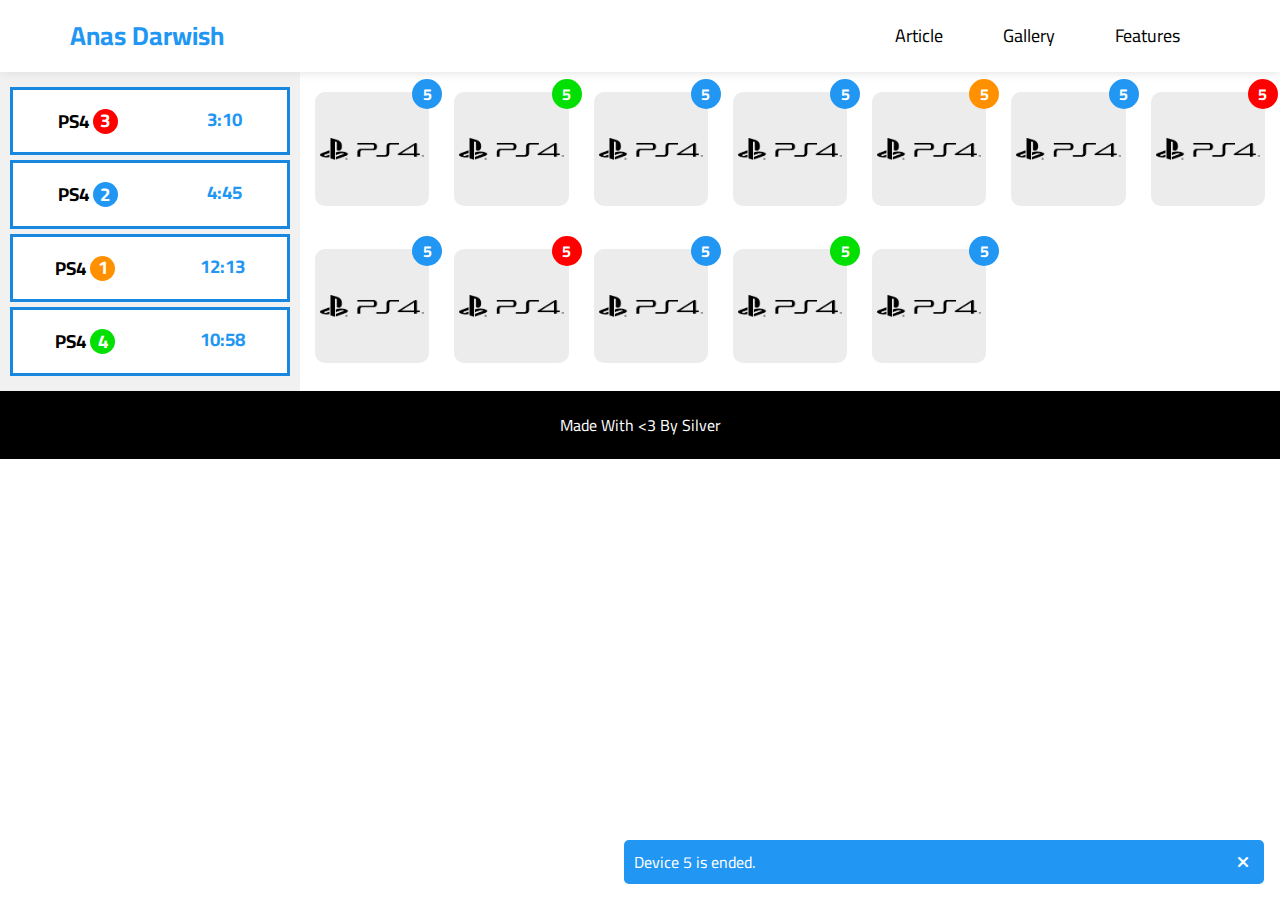
<file: frontend/index.html>
<!DOCTYPE html>
<html lang="en">
<head>
    <meta charset="UTF-8">
    <meta name="viewport" content="width=device-width, initial-scale=1.0">
    <title>Document</title>
    <link rel="stylesheet" href="css/normalize.css">
    <link rel="stylesheet" href="css/master.css">
    <!-- Font Awesome -->
    <link rel="stylesheet" href="css/all.min.css">
    <!-- Google Fonts -->
    <link rel="preconnect" href="https://fonts.googleapis.com">
    <link rel="preconnect" href="https://fonts.gstatic.com" crossorigin>
    <link href="https://fonts.googleapis.com/css2?family=Cairo:wght@300;400;700&display=swap" rel="stylesheet">
</head>
<body>
    <!-- Start Header -->
    <div class="header" id="header">
        <div class="container">
            <a href="#" class="logo">Anas Darwish</a>
            <ul class="main-nav">
                <li><a href="#articles">Article</a></li>
                <li><a href="#gallery">Gallery</a></li>
                <li><a href="#features">Features</a></li>
            </ul>
        </div>
    </div>
    <!-- End Header -->

    <!-- Start Session -->
    <div class="sessions">
        <div class="session">
            <p>Device 5 is ended.</p>
            <button class="exit"><i class="fas fa-times"></i></button>
        </div>
    </div>
    <!-- End Session -->

    <!-- Start Main Page -->
    <div class="full-container">
        <div class="sidebar">
            <div color="bg-trans-red" id="device-1" class="device">
                <h3 class="title">PS4 <span class="bg-red">3</span></h3>
                <h3 status="open-time" class="time">3:10</h3>
            </div>
            <div color="bg-trans-blue" id="device-2" class="device">
                <h3 class="title">PS4 <span class="bg-blue">2</span></h3>
                <h3 status="end-time" class="time">4:45</h3>
            </div>
            <div color="bg-trans-orange" id="device-3" class="device">
                <h3 class="title">PS4 <span class="bg-orange">1</span></h3>
                <h3 status="specific-time" class="time">12:13</h3>
            </div>
            <div color="bg-trans-green" id="device-4" class="device">
                <h3 class="title">PS4 <span class="bg-green">4</span></h3>
                <h3 class="time">10:58</h3>
            </div>
        </div>
        <div class="container content-container">
            <div color="bg-trans-red" id="device-1" class="device"><span class="bg-blue">5</span>
                <img src="images/ps-4.png">
            </div>
            <div color="bg-trans-blue" id="device-2" class="device"><span class="bg-green">5</span>
                <img src="images/ps-4.png">
            </div>
            <div color="bg-trans-green" id="device-3" class="device"><span class="bg-blue">5</span>
                <img src="images/ps-4.png">
            </div>
            <div color="bg-trans-black" id="device-4" class="device"><span class="bg-blue">5</span>
                <img src="images/ps-4.png">
            </div>
            <div color="bg-trans-red" id="device-5" class="device"><span class="bg-orange">5</span>
                <img src="images/ps-4.png">
            </div>
            <div color="bg-trans-red" id="device-6" class="device"><span class="bg-blue">5</span>
                <img src="images/ps-4.png">
            </div>
            <div color="bg-trans-red" id="device-7" class="device"><span class="bg-red">5</span>
                <img src="images/ps-4.png">
            </div>
            <div color="bg-trans-red" id="device-8" class="device"><span class="bg-blue">5</span>
                <img src="images/ps-4.png">
            </div>
            <div color="bg-trans-red" id="device-9" class="device"><span class="bg-red">5</span>
                <img src="images/ps-4.png">
            </div>
            <div color="bg-trans-red" id="device-10" class="device"><span class="bg-blue">5</span>
                <img src="images/ps-4.png">
            </div>
            <div color="bg-trans-red" id="device-11" class="device"><span class="bg-green">5</span>
                <img src="images/ps-4.png">
            </div>
            <div color="bg-trans-red" id="device-12" class="device"><span class="bg-blue">5</span>
                <img src="images/ps-4.png">
            </div>
        </div>
    </div>
    <!-- End Main Page -->

    <!-- Start Popups -->
    <div class="popup-background bg-trans-red hidden">
        <div id="popup-device-1" class="popup three-sections end-time hidden">
            <button class="exit"><i class="fas fa-times"></i></button>
            <div class="up">
                <div class="left">
                    <h4>Time: 1:00</h4>
                    <h4>Hour price: $500</h4>
                    <h4>Total time price: $500</h4>
                </div>
                <div class="right">
                    <h4>Services: $100</h4>
                    <h4>Taxes: $50</h4>
                    <h4 class="text-red">Total: $650
                        <form class="block-form" action="" method="post">
                            <input type="submit" value="Delete" class="btn bg-red">
                        </form>
                    </h4>
                </div>
            </div>
            <div class="down">
                <div class="left">
                    <h3 class="text-blue">Services</h3>
                    <h4>choco 5 * $10 = $500</h4>
                    <h4>X4 3 * $1 = $3</h4>
                    <h4>Romba 5 * $5 = $25</h4>
                    <h4 class="text-orange">Total $528</h4>
                </div>
                <div class="right">
                    <h3 class="text-blue">Taxes</h3>
                    <h4>Keyboard $500</h4>
                    <h4>Mouse $3</h4>
                    <h4 class="text-orange">Total $503</h4>
                </div>
            </div>
        </div>

        <div id="popup-device-2" class="popup three-sections open-time hidden">
            <button class="exit"><i class="fas fa-times"></i></button>
            <div class="up">
                <div class="left">
                    <h4>Time: 1:00</h4>
                    <h4>Hour price: $500</h4>
                    <h4>Total time price: $500</h4>
                </div>
                <div class="right">
                    <h4>Services: $100</h4>
                    <h4>Taxes: $50</h4>
                    <h4 class="text-red">Total: $650
                        <form class="block-form" action="" method="post">
                            <input type="submit" value="Stop" class="btn stop bg-orange">
                        </form>
                        <form class="block-form" action="" method="post">
                            <input type="submit" value="Delete" class="btn bg-red">
                        </form>
                    </h4>
                </div>
            </div>
            <div class="down">
                <div class="left">
                    <h3 class="text-blue">Services</h3>
                    <form action="" method="get" class="one-line-form">
                        <select class="simple-input" name="" required>
                            <option value="">--------</option>
                            <option value="1">Choco</option>
                            <option value="2">X4</option>
                            <option value="3">Romba</option>
                        </select>
                        <input class="simple-input" type="number" value="1" name="" required>
                        <input type="submit" value=">">
                    </form>
                    <h4>choco 5 * $10 = $500</h4>
                    <h4>X4 3 * $1 = $3</h4>
                    <h4>Romba 5 * $5 = $25</h4>
                    <h4 class="text-orange">Total $528</h4>
                </div>
                <div class="right">
                    <h3 class="text-blue">Taxes</h3>
                    <form action="" method="get" class="one-line-form">
                        <select class="simple-input" name="" required>
                            <option value="">--------</option>
                            <option value="1">Mouse</option>
                            <option value="2">Keyboard</option>
                            <option value="3">Headphone</option>
                        </select>
                        <input type="submit" value=">">
                    </form>
                    <h4>Keyboard $500</h4>
                    <h4>Mouse $3</h4>
                    <h4 class="text-orange">Total $503</h4>
                </div>
            </div>
        </div>

        <div id="popup-device-3" class="popup three-sections specific-time hidden">
            <button class="exit"><i class="fas fa-times"></i></button>
            <div class="up">
                <div class="left">
                    <h4>Time: 1:00</h4>
                    <h4>Hour price: $500</h4>
                    <h4>Total time price: $500</h4>
                    <h4 class="text-blue">Time Remaining: 0:15</h4>
                </div>
                <div class="right">
                    <h4>Services: $100</h4>
                    <h4>Taxes: $50</h4>
                    <h4>&ThinSpace;</h4>
                    <h4 class="text-red">Total: $650</h4>
                </div>
            </div>
            <div class="down">
                <div class="left">
                    <h3 class="text-blue">Services</h3>
                    <form action="" method="get" class="one-line-form">
                        <select class="simple-input" name="" required>
                            <option value="">--------</option>
                            <option value="1">Choco</option>
                            <option value="2">X4</option>
                            <option value="3">Romba</option>
                        </select>
                        <input class="simple-input" type="number" value="1" name="" required>
                        <input type="submit" value=">">
                    </form>
                    <h4>choco 5 * $10 = $500</h4>
                    <h4>X4 3 * $1 = $3</h4>
                    <h4>Romba 5 * $5 = $25</h4>
                    <h4 class="text-orange">Total $528</h4>
                </div>
                <div class="right">
                    <h3 class="text-blue">Taxes</h3>
                    <form action="" method="get" class="one-line-form">
                        <select class="simple-input" name="" required>
                            <option value="">--------</option>
                            <option value="1">Mouse</option>
                            <option value="2">Keyboard</option>
                            <option value="3">Headphone</option>
                        </select>
                        <input type="submit" value=">">
                    </form>
                    <h4>Keyboard $500</h4>
                    <h4>Mouse $3</h4>
                    <h4 class="text-orange">Total $503</h4>
                </div>
            </div>
        </div>

        <div id="popup-device-4" class="popup three-sections specific-time hidden">
            <button class="exit"><i class="fas fa-times"></i></button>
            <div class="up">
                <div>
                    <h3>PS4 device 4</h3>
                    <form action="" method="get" class="one-line-form">
                        <label for="time">Time: </label>
                        <input id="time" class="simple-input" type="text" name="">
                        <label for="is-open-time">Is open time: </label>
                        <input id="is-open-time" class="simple-input" type="checkbox" name="">
                        <input type="submit" value=">">
                    </form>
                </div>
            </div>
        </div>
    </div>
    <!-- End Popups -->

    <!-- Start Copyright -->
    <div class="copyright">Made With &lt;3 By Silver</div>
    <!-- End Copyright -->

    <script src="js/script.js"></script>
</body>
</html>
</file>
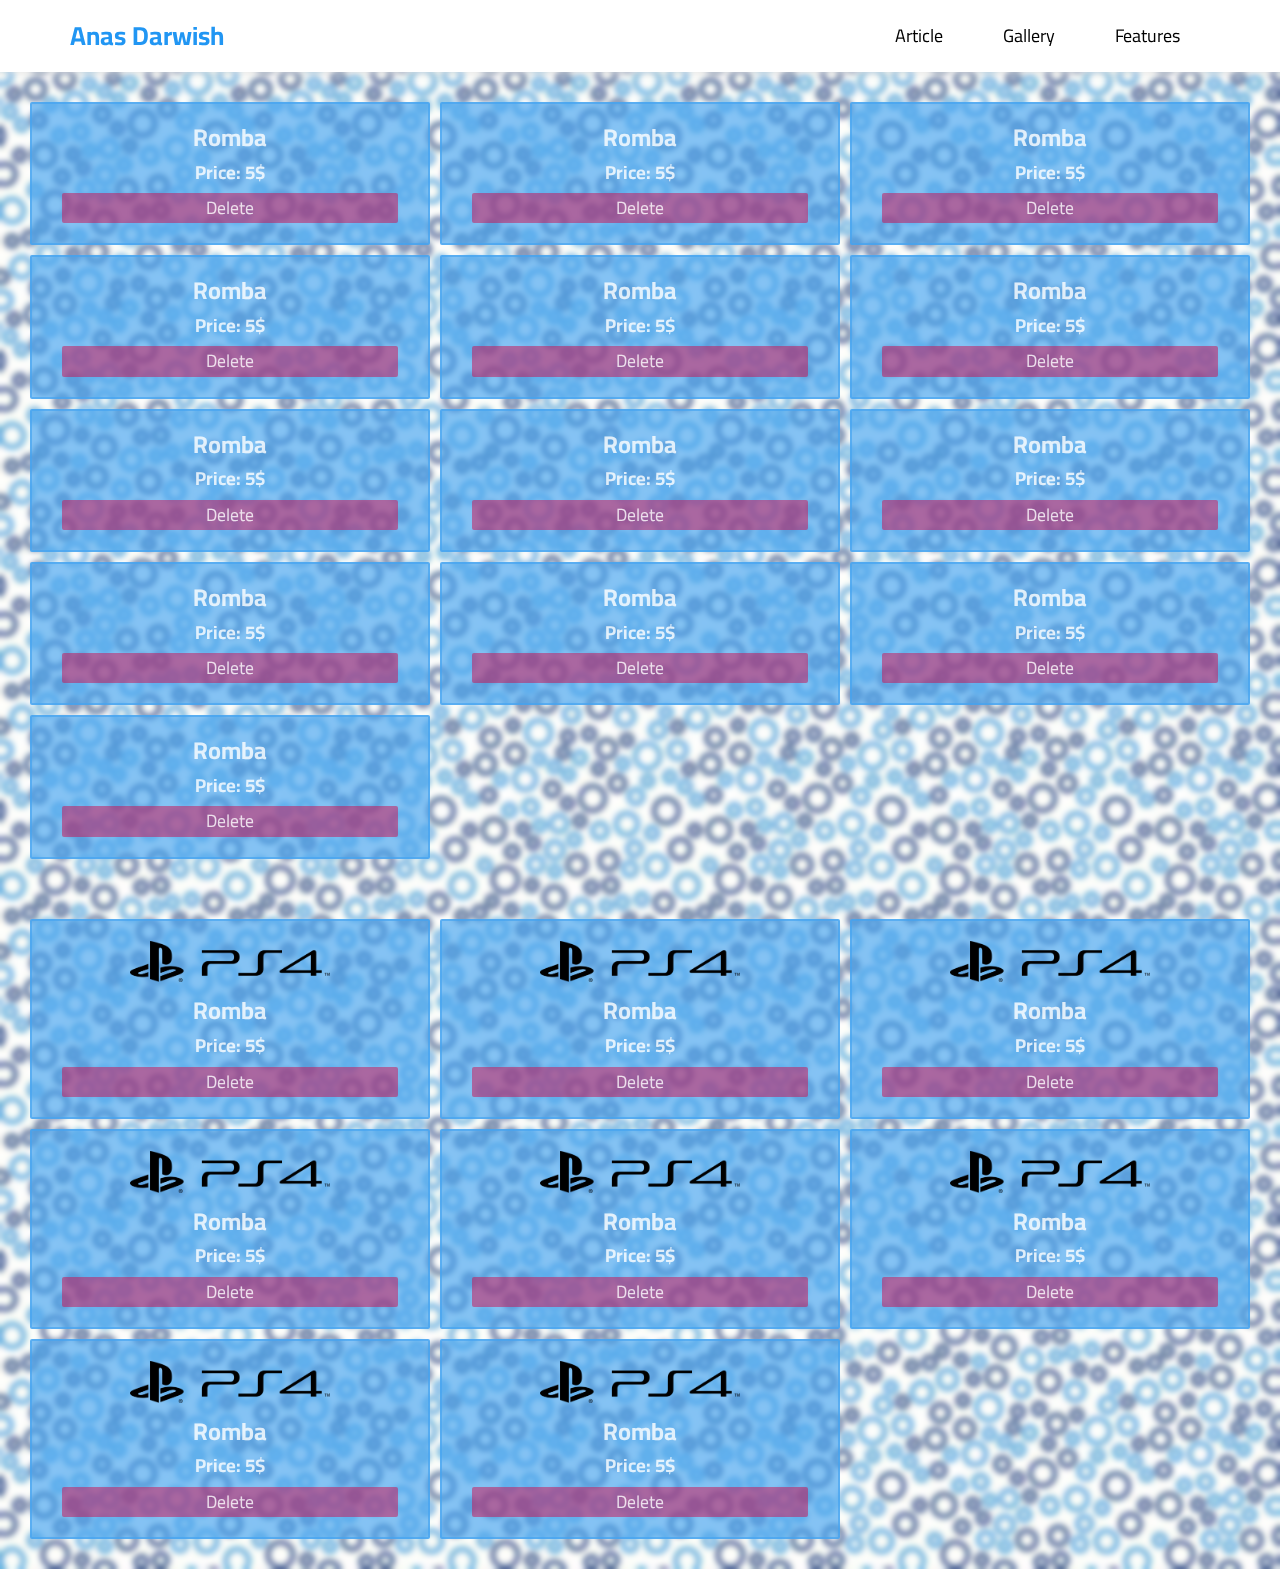
<file: frontend/all.html>
<!DOCTYPE html>
<html lang="en">
<head>
    <meta charset="UTF-8">
    <meta name="viewport" content="width=device-width, initial-scale=1.0">
    <title>All</title>
    <link rel="stylesheet" href="css/normalize.css">
    <link rel="stylesheet" href="css/master.css">
    <!-- Font Awesome -->
    <link rel="stylesheet" href="css/all.min.css">
    <!-- Google Fonts -->
    <link rel="preconnect" href="https://fonts.googleapis.com">
    <link rel="preconnect" href="https://fonts.gstatic.com" crossorigin>
    <link href="https://fonts.googleapis.com/css2?family=Cairo:wght@300;400;700&display=swap" rel="stylesheet">
</head>
<body style="background-image: url('images/download.jpg');backdrop-filter: blur(3px);">
    <!-- Start Header -->
    <div class="header" id="header">
        <div class="container">
            <a href="#" class="logo">Anas Darwish</a>
            <ul class="main-nav">
                <li><a href="#articles">Article</a></li>
                <li><a href="#gallery">Gallery</a></li>
                <li><a href="#features">Features</a></li>
            </ul>
        </div>
    </div>
    <!-- End Header -->

    <!-- Start All Cards -->
    <div class="all-cards">
        <div class="box">
            <h2>Romba</h2>
            <h3>Price: 5$</h3>
            <form action="" method="post">
                <input type="submit" value="Delete">
            </form>
        </div>
        <div class="box">
            <h2>Romba</h2>
            <h3>Price: 5$</h3>
            <form action="" method="post">
                <input type="submit" value="Delete">
            </form>
        </div>
        <div class="box">
            <h2>Romba</h2>
            <h3>Price: 5$</h3>
            <form action="" method="post">
                <input type="submit" value="Delete">
            </form>
        </div>
        <div class="box">
            <h2>Romba</h2>
            <h3>Price: 5$</h3>
            <form action="" method="post">
                <input type="submit" value="Delete">
            </form>
        </div>
        <div class="box">
            <h2>Romba</h2>
            <h3>Price: 5$</h3>
            <form action="" method="post">
                <input type="submit" value="Delete">
            </form>
        </div>
        <div class="box">
            <h2>Romba</h2>
            <h3>Price: 5$</h3>
            <form action="" method="post">
                <input type="submit" value="Delete">
            </form>
        </div>
        <div class="box">
            <h2>Romba</h2>
            <h3>Price: 5$</h3>
            <form action="" method="post">
                <input type="submit" value="Delete">
            </form>
        </div>
        <div class="box">
            <h2>Romba</h2>
            <h3>Price: 5$</h3>
            <form action="" method="post">
                <input type="submit" value="Delete">
            </form>
        </div>
        <div class="box">
            <h2>Romba</h2>
            <h3>Price: 5$</h3>
            <form action="" method="post">
                <input type="submit" value="Delete">
            </form>
        </div>
        <div class="box">
            <h2>Romba</h2>
            <h3>Price: 5$</h3>
            <form action="" method="post">
                <input type="submit" value="Delete">
            </form>
        </div>
        <div class="box">
            <h2>Romba</h2>
            <h3>Price: 5$</h3>
            <form action="" method="post">
                <input type="submit" value="Delete">
            </form>
        </div>
        <div class="box">
            <h2>Romba</h2>
            <h3>Price: 5$</h3>
            <form action="" method="post">
                <input type="submit" value="Delete">
            </form>
        </div>

        <div class="box">
            <h2>Romba</h2>
            <h3>Price: 5$</h3>
            <form action="" method="post">
                <input type="submit" value="Delete">
            </form>
        </div>
    </div>

    <div class="all-cards">
        <div class="box">
            <div class="center img">
                <img src="images/ps-4.png">
            </div>
            <div class="content">
                <h2>Romba</h2>
                <h3>Price: 5$</h3>
                <form action="" method="post">
                    <input type="submit" value="Delete">
                </form>
            </div>
        </div>
        <div class="box">
            <div class="center img">
                <img src="images/ps-4.png">
            </div>
            <div class="content">
                <h2>Romba</h2>
                <h3>Price: 5$</h3>
                <form action="" method="post">
                    <input type="submit" value="Delete">
                </form>
            </div>
        </div>
        <div class="box">
            <div class="center img">
                <img src="images/ps-4.png">
            </div>
            <div class="content">
                <h2>Romba</h2>
                <h3>Price: 5$</h3>
                <form action="" method="post">
                    <input type="submit" value="Delete">
                </form>
            </div>
        </div>
        <div class="box">
            <div class="center img">
                <img src="images/ps-4.png">
            </div>
            <div class="content">
                <h2>Romba</h2>
                <h3>Price: 5$</h3>
                <form action="" method="post">
                    <input type="submit" value="Delete">
                </form>
            </div>
        </div>
        <div class="box">
            <div class="center img">
                <img src="images/ps-4.png">
            </div>
            <div class="content">
                <h2>Romba</h2>
                <h3>Price: 5$</h3>
                <form action="" method="post">
                    <input type="submit" value="Delete">
                </form>
            </div>
        </div>
        <div class="box">
            <div class="center img">
                <img src="images/ps-4.png">
            </div>
            <div class="content">
                <h2>Romba</h2>
                <h3>Price: 5$</h3>
                <form action="" method="post">
                    <input type="submit" value="Delete">
                </form>
            </div>
        </div>
        <div class="box">
            <div class="center img">
                <img src="images/ps-4.png">
            </div>
            <div class="content">
                <h2>Romba</h2>
                <h3>Price: 5$</h3>
                <form action="" method="post">
                    <input type="submit" value="Delete">
                </form>
            </div>
        </div>
        <div class="box">
            <div class="center img">
                <img src="images/ps-4.png">
            </div>
            <div class="content">
                <h2>Romba</h2>
                <h3>Price: 5$</h3>
                <form action="" method="post">
                    <input type="submit" value="Delete">
                </form>
            </div>
        </div>
    </div>

    <script src="js/script.js"></script>
</body>
</html>
</file>
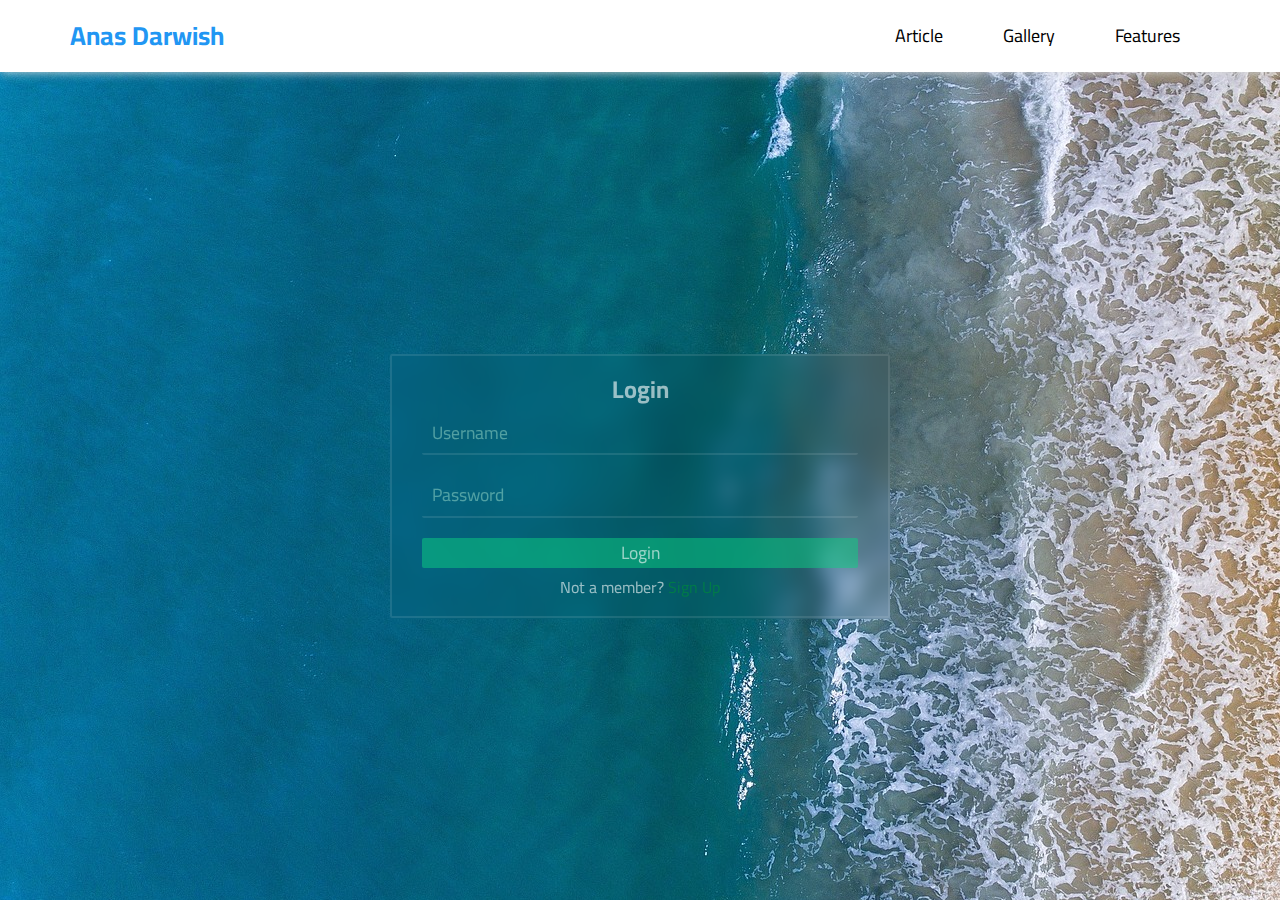
<file: frontend/form.html>
<!DOCTYPE html>
<html lang="en">
<head>
    <meta charset="UTF-8">
    <meta name="viewport" content="width=device-width, initial-scale=1.0">
    <title>Form</title>
    <link rel="stylesheet" href="css/normalize.css">
    <link rel="stylesheet" href="css/master.css">
    <!-- Font Awesome -->
    <link rel="stylesheet" href="css/all.min.css">
    <!-- Google Fonts -->
    <link rel="preconnect" href="https://fonts.googleapis.com">
    <link rel="preconnect" href="https://fonts.gstatic.com" crossorigin>
    <link href="https://fonts.googleapis.com/css2?family=Cairo:wght@300;400;700&display=swap" rel="stylesheet">
</head>
<body style="background-image: url('images/img-14.jpg');">
    <!-- Start Header -->
    <div class="header" id="header">
        <div class="container">
            <a href="#" class="logo">Anas Darwish</a>
            <ul class="main-nav">
                <li><a href="#articles">Article</a></li>
                <li><a href="#gallery">Gallery</a></li>
                <li><a href="#features">Features</a></li>
            </ul>
        </div>
    </div>
    <!-- End Header -->

    <!-- Start Form -->
    <div class="form-box center">
        <div class="box">
            <h2>Login</h2>
            <form action="POST">
                <input class="field" placeholder="Username" type="text" name="" id="username">
                <input class="field" placeholder="Password" type="password" name="" id="password">
                <input type="submit" value="Login">
            </form>
            <p>Not a member? <a href="#">Sign Up</a></p>
        </div>
    </div>
    <!-- End Form -->

    <script src="js/script.js"></script>
</body>
</html>
</file>
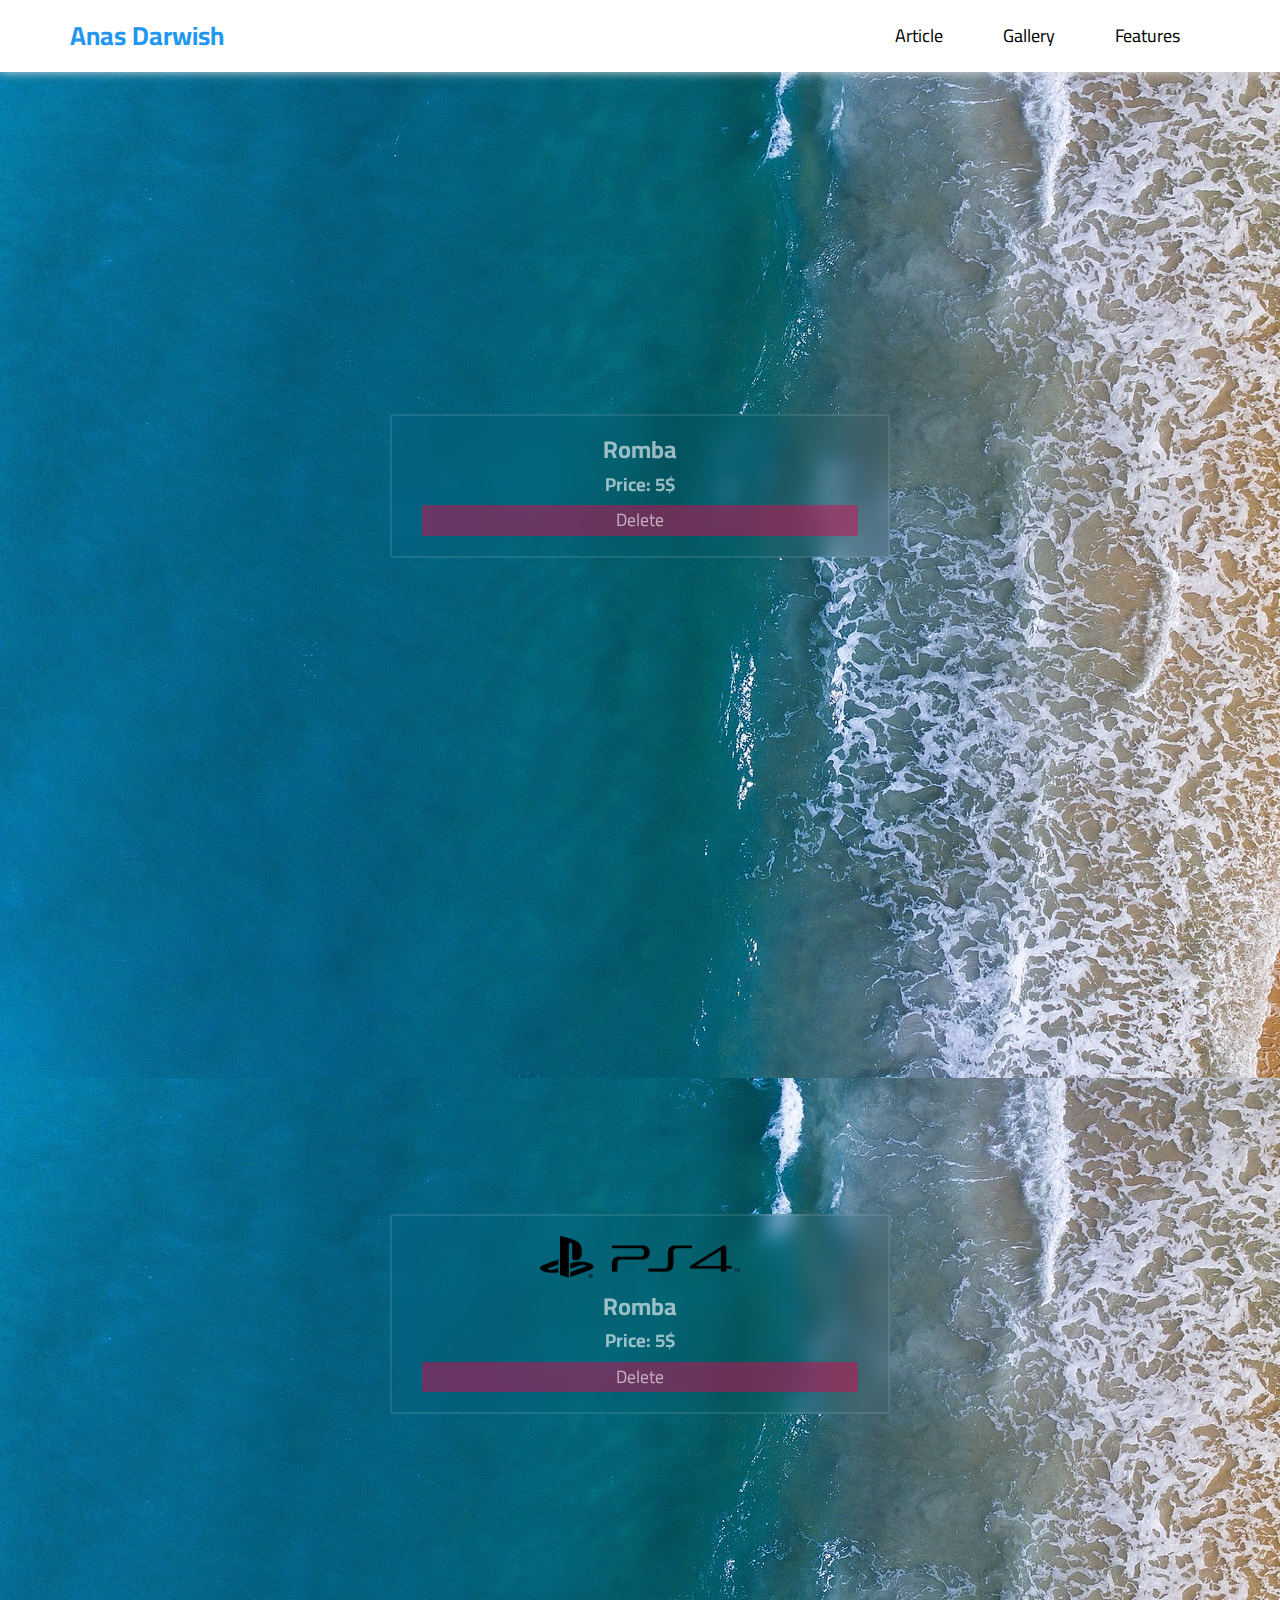
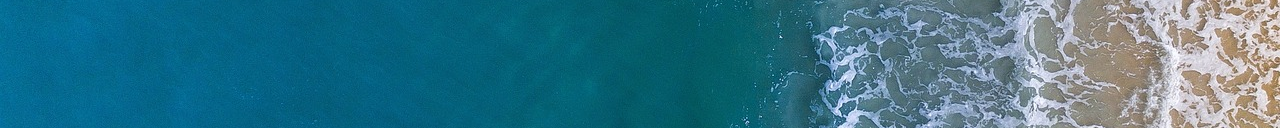
<file: frontend/show.html>
<!DOCTYPE html>
<html lang="en">
<head>
    <meta charset="UTF-8">
    <meta name="viewport" content="width=device-width, initial-scale=1.0">
    <title>Show</title>
    <link rel="stylesheet" href="css/normalize.css">
    <link rel="stylesheet" href="css/master.css">
    <!-- Font Awesome -->
    <link rel="stylesheet" href="css/all.min.css">
    <!-- Google Fonts -->
    <link rel="preconnect" href="https://fonts.googleapis.com">
    <link rel="preconnect" href="https://fonts.gstatic.com" crossorigin>
    <link href="https://fonts.googleapis.com/css2?family=Cairo:wght@300;400;700&display=swap" rel="stylesheet">
</head>
<body style="background-image: url('images/img-14.jpg');">
    <!-- Start Header -->
    <div class="header" id="header">
        <div class="container">
            <a href="#" class="logo">Anas Darwish</a>
            <ul class="main-nav">
                <li><a href="#articles">Article</a></li>
                <li><a href="#gallery">Gallery</a></li>
                <li><a href="#features">Features</a></li>
            </ul>
        </div>
    </div>
    <!-- End Header -->

    <!-- Start Show -->
    <div class="show-box center">
        <div class="box">
            <h2>Romba</h2>
            <h3>Price: 5$</h3>
            <form action="" method="post">
                <input type="submit" value="Delete">
            </form>
        </div>
    </div>

    <div class="show-box center">
        <div class="box">
            <div class="center img">
                <img src="images/ps-4.png">
            </div>
            <div class="content">
                <h2>Romba</h2>
                <h3>Price: 5$</h3>
                <form action="" method="post">
                    <input type="submit" value="Delete">
                </form>
            </div>
        </div>
    </div>
    <!-- End Show -->

    <script src="js/script.js"></script>
</body>
</html>
</file>
<file: frontend/css/master.css>
/* Start Global Rules */
* {
    -webkit-box-sizing: border-box;
    -moz-box-sizing: border-box;
    box-sizing: border-box;
}
:root {
    --main-color: #2196f3;
    --main-color-alt: #1787e0;
    --main-transition: 0.3s;
    --main-padding-top: 100px;
    --main-padding-bottom: 100px;
    --section-background: #ececec;
}
html {
    scroll-behavior: smooth;
}
  body {
    font-family: "Cairo", sans-serif;
}
a {
    text-decoration: none;
}
ul {
    list-style: none;
    margin: 0;
    padding: 0;
}
.container {
    padding-left: 15px;
    padding-right: 15px;
    margin-left: auto;
    margin-right: auto;
}
/* Small */
@media (min-width: 768px) {
  .container {
      width: 750px;
    }
}
/* Medium */
@media (min-width: 992px) {
  .container {
      width: 970px;
    }
}

/* Large */
@media (min-width: 1200px) {
  .container {
      width: 1170px;
    }
}

.bg-red {
    background-color: red;
}

.bg-blue {
    background-color: var(--main-color);
}

.bg-orange {
    background-color: rgb(255, 145, 0);
}

.bg-green {
    background-color: rgb(2, 223, 2);
}

.text-red {
    color: red;
}

.text-blue {
    color: var(--main-color);
}

.text-orange {
    color: rgb(255, 145, 0);
}

.text-green {
    color: rgb(2, 223, 2);
}

.bg-trans-red {
    background-color: #ff000057;
}

.bg-trans-blue {
    background-color: #2196f3a8;
}

.bg-trans-green {
    background-color: #025302b0;
}

.bg-trans-black {
    background-color: #000000ee;
}

.hidden {
    display: none;
}

.center {
    display: flex;
    justify-content: center;
    align-items: center;
}
/* End Global Rules */

/* Start Header */
.header {
    background-color: white;
    position: relative;
    -webkit-box-shadow: 0 0 10px #ddd;
    -moz-box-shadow: 0 0 10px #ddd;
    box-shadow: 0 0 10px #ddd;
}

.header .container {
    display: flex;
    justify-content: space-between;
    align-items: center;
    flex-wrap: wrap;
    position: relative;
}

.header .logo {
    color: var(--main-color);
    font-size: 26px;
    font-weight: bold;
    height: 72px;
    display: flex;
    justify-content: center;
    align-items: center;
}

@media (max-width: 767px) {
    .header .logo {
        width: 100%;
        height: 50px;
    }
}

.header .main-nav {
    display: flex;
}

@media (max-width: 767px) {
    .header .main-nav {
        margin: auto;
    }
}

.header .main-nav > li > a {
    display: flex;
    justify-content: center;
    align-items: center;
    height: 72px;
    position: relative;
    color: black;
    padding: 0 30px;
    overflow: hidden;
    font-size: 18px;
    transition: var(--main-transition);
}

@media (max-width: 767px) {
    .header .main-nav > li > a {
        padding: 10px;
        font-size: 14px;
        height: 40px;
    }
}

.header .main-nav > li > a::before {
    content: "";
    position: absolute;
    width: 100%;
    height: 4px;
    background-color: var(--main-color);
    top: 0;
    left: -100%;
    transition: var(--main-transition);
}

.header .main-nav > li > a:hover {
    color: var(--main-color);
    background-color: #fafafa;
}

.header .main-nav > li > a:hover::before {
    left: 0;
}
/* End Header */

/* Start Sessions */
.sessions {
    position: fixed;
    bottom: 1em;
    right: 1em;
    z-index: 20;
    width: 50%;
}

.sessions .session {
    width: 100%;
    background-color: var(--main-color);
    color: white;
    display: flex;
    justify-content: space-between;
    align-items: center;
    padding: 5px 10px;
    border-radius: 5px;
    margin: 10px 0 0;
}

.sessions .session p {
    margin: 8px 0;
}

.sessions .session button {
    outline: 0;
    border-width: 0;
    background-color: transparent;
    color: white;
    cursor: pointer;
}

@media (max-width: 767px) {
    .sessions {
        width: 90%;
        top: 1em;
        right: 5%;
        bottom: unset;
    }
}
/* End Sessions */


/* Start Copyright */
.copyright {
    padding: 25px 0;
    text-align: center;
    color: white;
    background-color: #000;
}
/* End Copyright */

/* Start Main Page */
.full-container {
    display: grid;
    grid-template-columns: 300px 1fr;
}

.full-container .sidebar {
    background-color: #f1f1f1;
    padding: 10px;
}

.full-container .sidebar .device {
    border: 3px solid var(--main-color-alt);
    background-color: #fff;
    padding: 0;
    margin: 5px 0;
    display: flex;
    justify-content: space-around;
    cursor: pointer;
}

.full-container .sidebar .device .title {
    font-weight: bold;
}

.full-container .sidebar .device .title span {
    display: inline-flex;
    color: #fff;
    border-radius: 50%;
    width: 25px;
    height: 25px;
    justify-content: center;
    align-items: center;
}

.full-container .sidebar .device .time {
    color: var(--main-color);
}

.full-container .content-container {
    padding-top: 20px;
    padding-bottom: 10px;
    display: grid;
    width: 100%;
    grid-template-columns: repeat(auto-fill, minmax(100px, 1fr));
    gap: 25px;
}

.full-container .content-container .device {
    aspect-ratio: 1/1; /* Set the aspect ratio to 1:1 */
    position: relative;
    border-radius: 10px;
    background-color: var(--section-background);
    display: flex;
    align-items: center;
    justify-content: center;
    padding: 5px;
    cursor: pointer;
}

.full-container .content-container .device span {
    display: block;
    width: 30px;
    height: 30px;
    border-radius: 50%;
    display: flex;
    justify-content: center;
    align-items: center;
    color: white;
    font-weight: bold;
    position: absolute;
    top: -13px;
    right: -13px;
}

.full-container .content-container .device img {
    width: 100%;
}

@media (max-width: 767px) {
    .full-container {
        grid-template-columns: 1fr;
        grid-template-rows: fit-content fit-content;
    }

    .full-container .content-container {
        grid-template-columns: repeat(auto-fill, minmax(80px, 1fr));
        gap: 20px;
    }
}
/* End Main Page */

/* Start Popup Background */
.popup-background {
    position: fixed;
    padding-top: 60px;
    left: 0;
    top: 0;
    width: 100%;
    height: 100%;
    backdrop-filter: blur(3px);
}

.popup-background .popup {
    z-index: 25;
    position: relative;
    width: 550px;
    margin: auto;
    padding: 10px;
    border-radius: 10px;
    background-color: var(--section-background);
}

.popup-background .popup .exit {
    cursor: pointer;
    position: absolute;
    background-color: #fff;
    border-radius: 50%;
    border: 5px solid var(--section-background);
    width: 30px;
    height: 30px;
    right: -15px;
    top: -15px;
    display: flex;
    justify-content: center;
    align-items: center;
    font-weight: bold;
    font-size: 1.2rem;
    margin: auto;
}
.popup-background .popup .exit i {
    font-weight: bold;
}

.popup-background .popup .block-form {
    display:inline-block;
}

.popup-background .popup .btn {
    color: #fff;
    margin-left: 15px;
    border-radius: 5px;
    outline: 0;
    border-width: 0;
    padding: 5px 10px;
    cursor: pointer;
}

@media (max-width: 767px) {
    .popup-background {
        padding-top: 30px;
    }

    .popup-background .popup {
        width: 90%;
        padding: 7px;
    }

    .popup-background .popup .exit {
        width: 24px;
        height: 24px;
        right: -12px;
        top: -12px;
        font-size: 1rem;
    }

    .popup-background .popup .btn {
        margin-left: 5px;
        padding: 2px 6px;
    }

    .popup-background .popup.three-sections h4 {
        font-size: 0.6em !important;
    }
    .popup-background .popup.three-sections h4 {
        font-size: 0.8em !important;
    }
}
/* End Popup Background */

/* Start Popup Three Sections */
.popup-background .popup.three-sections .up {
    background-color: #fff;
    padding: inherit;
    border-radius: inherit;
    margin-bottom: 10px;
    display: flex;
    justify-content: space-between;
    gap: 5px;
}

.popup-background .popup.three-sections .up div {
    width: 100%;
}

.popup-background .popup.three-sections .down {
    display: flex;
    justify-content: space-between;
    gap: 5px;
    border-radius: inherit;
}

.popup-background .popup.three-sections .down div {
    width: 50%;
    padding: 10px;
    border-radius: inherit;
    background-color: #fff;
}

.popup-background .popup .one-line-form {
    width: 100%;
    display: flex;
    justify-content: space-around;
    gap: 5px;
}

.popup-background .popup .one-line-form .simple-input {
    color: var(--main-color);
    border-radius: 5px;
    outline: 0;
    border: 3px solid var(--section-background);
    height: 34px;
}

.popup-background .popup .one-line-form select {
    width: 100%;
}

.popup-background .popup .one-line-form input[type=number] {
    width: 50px;
}

.popup-background .popup .one-line-form input[type=submit] {
    width: 43px;
    height: 30px;
    outline: 0;
    border-radius: 5px;
    background-color: var(--main-color);
    border-width: 0;
    color: #fff;
    cursor: pointer;
}

.popup-background .popup .one-line-form label {
    white-space: nowrap;
    font-weight: bold;
}

.popup-background .popup .one-line-form input[type=text] {
    width: 100%;
}

.popup-background .popup .one-line-form input[type=checkbox] {
    width: 34px;
    cursor: pointer;
}

@media (max-width: 767px) {
    .popup-background .popup.three-sections .up {
        margin-bottom: 8px;
    }

    .popup-background .popup.three-sections h4,
    .popup-background .popup.three-sections h3 {
        margin: 15px 0;
    }

    .popup-background .popup.three-sections .down {
        display: block;
    }

    .popup-background .popup.three-sections .down div {
        width: 100%;
        padding: 2px 8px;
    }

    .popup-background .popup.three-sections .down > div:not(:last-child) {
        margin-bottom: 8px;
    }

    .popup-background .popup .one-line-form {
        gap: 3px;
    }

    .popup-background .popup .one-line-form input[type=submit] {
        height: 34px;
    }
}
/* End Popup Three Sections */

/* Start Popup End Time */
/* End Popup End Time */

/* Start Popup Open Time */
/* End Popup Open Time */

/* Start Popup Specific Time */
.popup-background .popup.specific-time .up {
    margin-bottom: 10px;
}

.popup-background .popup.specific-time .up > div {
    margin-bottom: 10px;
}

.popup-background .popup.specific-time h3 {
    color: var(--main-color);
}

.popup-background .popup.specific-time .one-line-form {
    align-items: center;
}

@media (max-width: 767px) {
    .popup-background .popup.specific-time .up > div {
        margin-bottom: 0;
    }
}
/* End Popup Specific Time */

/* Start Form */
.form-box {
    /* position: absolute;
    top: 0;
    left: 0;
    height: 100vh;
    width: 100vw; */

    height: calc(100vh - 72px);
    width: 100vw;
    display: flex;
    justify-content: center;
}

.form-box .box {
    width: 500px;
    backdrop-filter: blur(10px);
    background-color: transparent;
    padding: 20px 30px;
    border: 2px solid rgba(255, 255, 255, 0.1);
    border-radius: 2px;
}

.form-box .box h2 {
    background-color: transparent;
    color: rgba(255, 255, 255, 0.6);
    margin: 0 auto;
    width: fit-content;
}

.form-box .box form {
    background-color: transparent;
}

.form-box .box input {
    border: none;
    border-radius: 2px;
    width: 100%;
    outline: 0;
    font-size: 1.1em;
}

.form-box .box input.field {
    border-bottom: 2px solid rgba(255, 255, 255, 0.1);
    background-color: transparent;
    padding: 10px;
    margin: 10px 0;
    color: rgba(255, 255, 255, 0.6);
}

.form-box .box input::placeholder {
    color: rgba(198, 255, 226, 0.4);
}

.form-box .box input::-ms-input-placeholder {
    color: rgba(198, 255, 226, 0.4);
}

.form-box .box input[type="submit"] {
    color: rgba(255, 255, 255, 0.6);
    background-color: rgba(12, 207, 129, 0.5);
    cursor: pointer;
    margin-top: 10px;
    padding: 5px;
    transition: 0.5s;
}

.form-box .box input[type="submit"]:hover {
    background-color: rgba(12, 207, 129, 0.7);
}

.form-box .box p {
    background-color: transparent;
    color: rgba(255, 255, 255, 0.6);
    margin: 0 auto;
    width: fit-content;
    padding-top: 10px;
}

.form-box .box p a {
    background-color: transparent;
    color: rgb(0, 122, 73);
    text-decoration: none;
}

@media (max-width: 767px) {
    .form-box {
        height: calc(100vh - 90px);
    }

    .form-box .box input.field {
        padding: 5px;
        margin: 5px 0;
    }
}
/* End Form */

/* Start Show */
.show-box {
    height: calc(100vh - 72px);
    display: flex;
    justify-content: center;
}

.show-box .box {
    width: 500px;
    backdrop-filter: blur(10px);
    background-color: transparent;
    padding: 20px 30px;
    border: 2px solid rgba(255, 255, 255, 0.1);
    border-radius: 2px;
}

.show-box .box h2 {
    background-color: transparent;
    color: rgba(255, 255, 255, 0.6);
    margin: 0 auto;
    width: fit-content;
}

.show-box .box h3 {
    background-color: transparent;
    color: rgba(255, 255, 255, 0.6);
    width: fit-content;
    margin: 10px auto 0;
}

.show-box .box img {
    width: 200px;
    margin-bottom: 15px;
}

.show-box .box input {
    border: none;
    border-radius: 2px;
    width: 100%;
    outline: 0;
    font-size: 1.1em;
}

.show-box .box input[type="submit"] {
    color: rgba(255, 255, 255, 0.6);
    background-color: rgba(207, 12, 77, 0.5);
    cursor: pointer;
    margin-top: 10px;
    padding: 5px;
    transition: 0.5s;
}

.show-box .box input[type="submit"]:hover {
    background-color: rgba(207, 12, 97, 0.7);
}

@media (max-width: 767px) {
    .show-box {
        height: calc(100vh - 90px);
    }
}
/* End Show */

/* Start All Cards */
.all-cards {
    display: grid;
    grid-template-columns: repeat(3, 1fr);
    gap: 10px;
    padding: 30px;
    grid-auto-rows: 1fr;

}

.all-cards .box {
    width: 100%;
    backdrop-filter: blur(10px);
    background-color: #43a2f0a5;
    padding: 20px 30px;
    border: 2px solid #43a2f0a5;
    border-radius: 2px;
}

.all-cards .box h2 {
    background-color: transparent;
    color: rgba(255, 255, 255, 0.8);
    margin: 0 auto;
    width: fit-content;
}

.all-cards .box h3 {
    background-color: transparent;
    color: rgba(255, 255, 255, 0.8);
    width: fit-content;
    margin: 10px auto 0;
}

.all-cards .box img {
    width: 200px;
    margin-bottom: 15px;
}

.all-cards .box input {
    border: none;
    border-radius: 2px;
    width: 100%;
    outline: 0;
    font-size: 1.1em;
}

.all-cards .box input[type="submit"] {
    color: rgba(255, 255, 255, 0.8);
    background-color: rgba(207, 12, 77, 0.5);
    cursor: pointer;
    margin-top: 10px;
    padding: 5px;
    transition: 0.5s;
}

.all-cards .box input[type="submit"]:hover {
    background-color: rgba(207, 12, 97, 0.7);
}

@media (max-width: 767px) {
    .all-cards {
        grid-template-columns: repeat(1, 1fr);
        padding: 15px;
    }
}
/* End All Cards */
</file>
